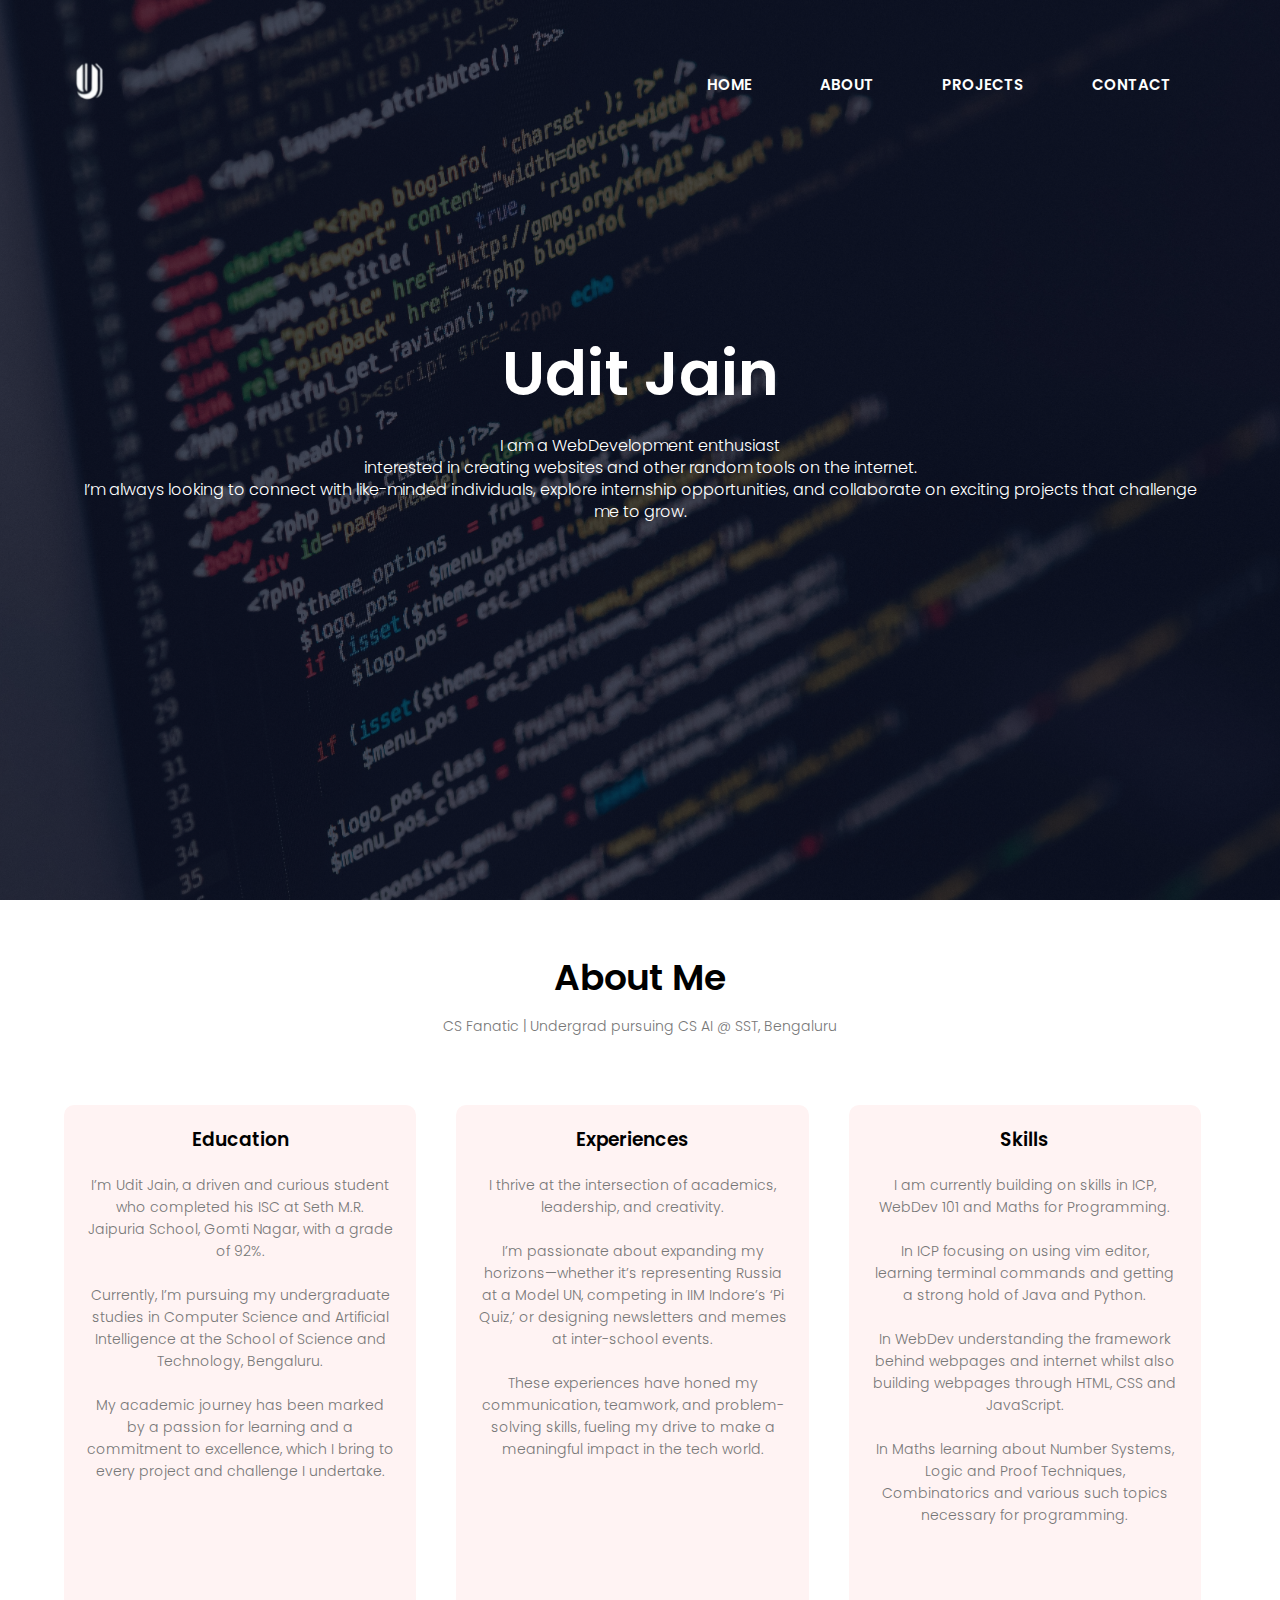
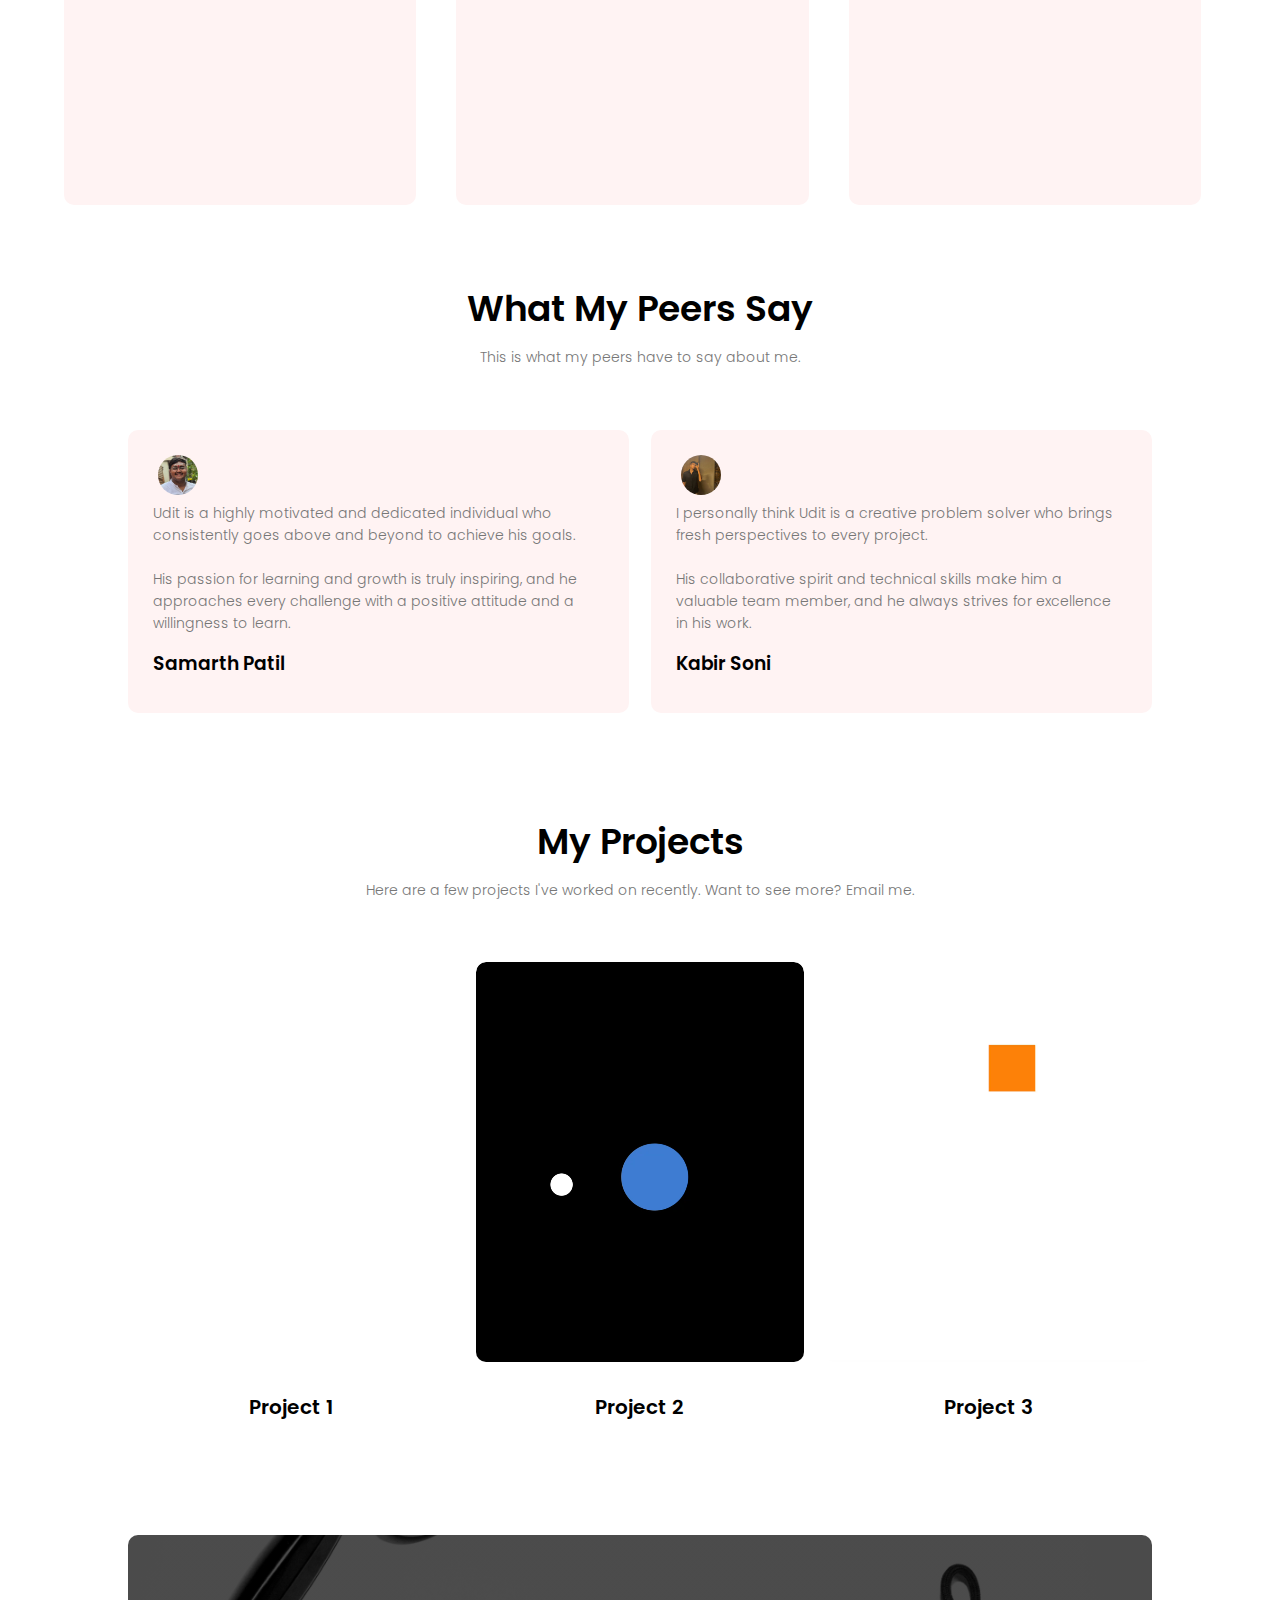
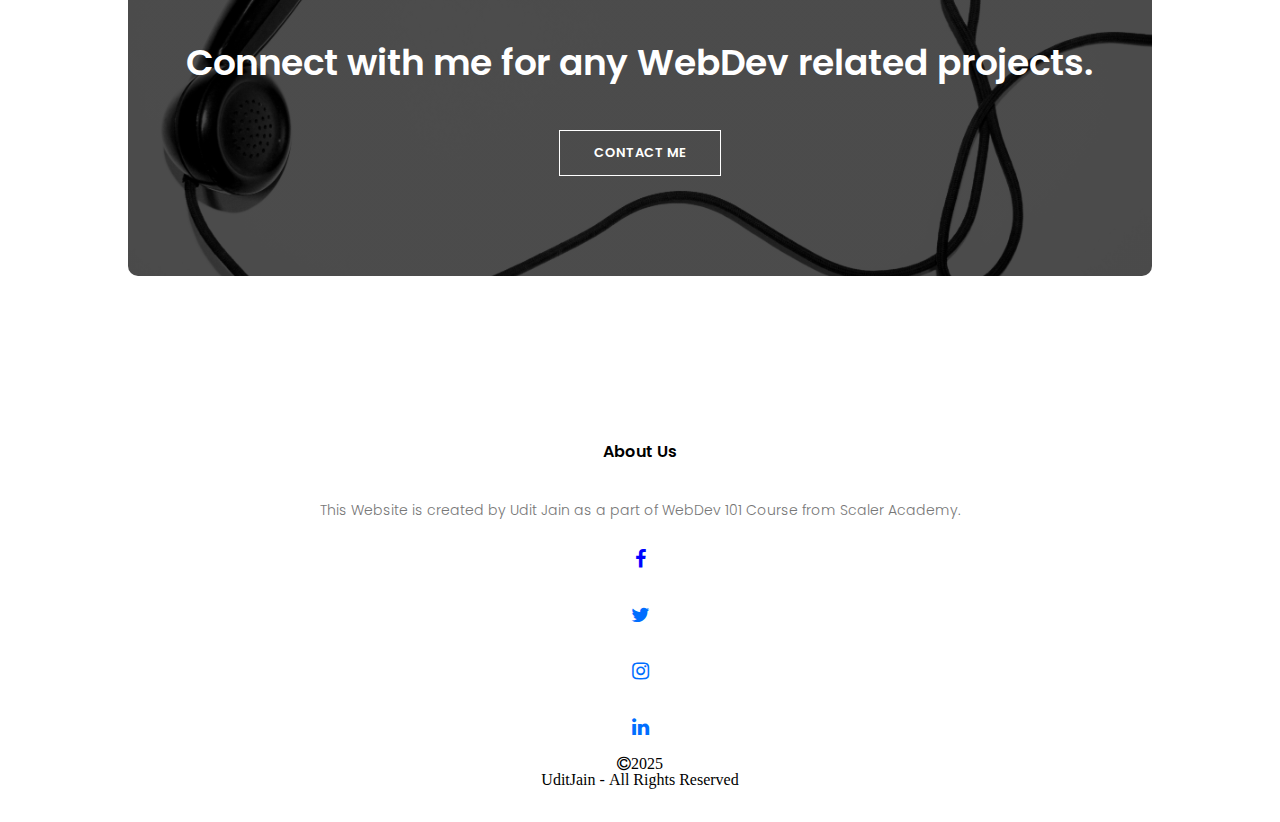
<file: index.html>
<!DOCTYPE html>
<html>
<head>
    <meta name="viewport" content="width=device-width, initial-scale=1.0">
    <title>Udit Jain - Personal Portfolio</title>
    <link rel="stylesheet" href="style.css">
    <link rel="preconnect" href="https://fonts.gstatic.com">
    <link href="https://fonts.googleapis.com/css2?family=Poppins:wght@100;200;300;400;600;700&display=swap" rel="stylesheet">
    <link rel="stylesheet" href="https://stackpath.bootstrapcdn.com/font-awesome/4.7.0/css/font-awesome.min.css">
</head>
<body>
    <section class="header">
        <nav>
            <a href="index.html"><img src="imgs/logo 2.png"></a>
            <div class="nav-links" id="navLinks">
                <ul>
                    <li><a href="https://ujain-glitch.github.io/Test/index.html">HOME</a></li>
                    <li><a href="https://ujain-glitch.github.io/Test/index.html#about">ABOUT</a></li>
                    <li><a href="https://ujain-glitch.github.io/Test/index.html#projects">PROJECTS</a></li>
                    <li><a href="https://ujain-glitch.github.io/Test/contact.html">CONTACT</a></li>
                </ul>
            </div>
        </nav>
        <div class="text-box">
            <h1>Udit Jain</h1>
            <p>I am a WebDevelopment enthusiast<br>interested in creating websites and other random tools on the internet.<br>
            I’m always looking to connect with like-minded individuals, explore internship opportunities, and collaborate on exciting projects that challenge me to grow.</p>
        </div>
    </section>

<!----  About  ---->

    <section class="about" id="about">
        <h1>About Me</h1>
        <p>CS Fanatic | Undergrad pursuing CS AI @ SST, Bengaluru</p>
        
        <div class="row">
            <div class="about-col">
                <h3>Education</h3>
                <p> I’m Udit Jain, a driven and curious student who completed his ISC at Seth M.R. Jaipuria School, Gomti Nagar, with a grade of 92%. <br>
                    <br> Currently, I’m pursuing my undergraduate studies in Computer Science and Artificial Intelligence at the School of Science and Technology, Bengaluru. <br>
                    <br> My academic journey has been marked by a passion for learning and a commitment to excellence, which I bring to every project and challenge I undertake.
                </p>
            </div>
            <div class="about-col">
                <h3>Experiences</h3>
                <p> I thrive at the intersection of academics, leadership, and creativity. <br>
                   <br> I’m passionate about expanding my horizons—whether it’s representing Russia at a Model UN, competing in IIM Indore’s ‘Pi Quiz,’ or designing newsletters and memes at inter-school events. <br>
                   <br> These experiences have honed my communication, teamwork, and problem-solving skills, fueling my drive to make a meaningful impact in the tech world. <br>
                </p>
            </div>
            <div class="about-col">
                <h3>Skills</h3>
                <p> I am currently building on skills in ICP, WebDev 101 and Maths for Programming. <br>
                   <br> In ICP focusing on using vim editor, learning terminal commands and getting a strong hold of Java and Python. <br>
                   <br> In WebDev understanding the framework behind webpages and internet whilst also building webpages through HTML, CSS and JavaScript. <br>
                   <br> In Maths learning about Number Systems, Logic and Proof Techniques, Combinatorics and various such topics necessary for programming.</p>
            </div>
        </div>
    </section>

<!--- Testimonials -->

    <section class="testimonials">
        <h1>What My Peers Say</h1>
        <p>
            This is what my peers have to say about me.
        </p>
        <div class="row">
            <div class="testimonials-col">
                <img src="imgs/sam.jpg">
                <div>
                    <p> Udit is a highly motivated and dedicated individual who consistently goes above and beyond to achieve his goals. <br>
                        <br> His passion for learning and growth is truly inspiring, and he approaches every challenge with a positive attitude and a willingness to learn.
                    </p>
                    <h3>Samarth Patil</h3>    
                </div>
            </div>
            <div class="testimonials-col">
                <img src="imgs/kab.jpg">
                <div>
                    <p> I personally think Udit is a creative problem solver who brings fresh perspectives to every project. <br>
                        <br> His collaborative spirit and technical skills make him a valuable team member, and he always strives for excellence in his work.
                    </p>
                    <h3>Kabir Soni</h3>    
                </div>
            </div>
        </div>
    </section>

<!--- Projects --->

    <section class="projects" id="projects">
        <h1>My Projects</h1>
        <p>
            Here are a few projects I've worked on recently. Want to see more? Email me.
        </p>
        <div class="row">
            <div class="projects-col">
                <video playsinline autoplay muted loop>
                    <source src="imgs/Project1Gif.mov" type="video/mp4" />
                </video>                 
                <div class="layer">
                    <a href="projects/project1.html">Project 1</a>
                </div>
            </div>
            <div class="projects-col">
                <video playsinline autoplay muted loop>
                    <source src="imgs/Projects2.mov" type="video/mp4" />
                </video>
                <div class="layer">
                    <a href="projects/project2.html">Project 2</a>
                </div>
            </div>
            <div class="projects-col">
                <video playsinline autoplay muted loop>
                    <source src="imgs/Proj3.mov" type="video/mp4" />
                </video>
                <div class="layer">
                    <a href="projects/project3.html">Project 3</a>
                </div>
            </div>
        </div>
    </section>  
    
<!--- Call To Action -->
 
    <section class="cta" id="cta">
        <h1>Connect with me for any WebDev related projects. </h1>
        <a href="contact.html" class="hero-btn">CONTACT ME</a>
    </section>

<!--- Footer -->

    <section class="footer">
        <h4>About Us</h4>
        <p>
            This Website is created by Udit Jain as a part of WebDev 101 Course from Scaler Academy.
        </p>
        <div class="icons">
            <div class="fb">
                <a href="https://www.facebook.com/profile.php?id=100011316841641"><i class="fa fa-facebook"></i></a>
            </div>
            <div class="twi">
                <a href="https://x.com/UditJai86335806"><i class="fa fa-twitter"></i></a>
            </div>
            <div class="ins">
                <a href="https://www.instagram.com/udidit._/"><i class="fa fa-instagram"></i></a>
            </div>
            <div class="in">
                <a href="https://www.linkedin.com/in/-uditjain/"><i class="fa fa-linkedin"></i></a>
            </div>
            <div class="copyright">
                <i class="fa fa-copyright">2025 <br>UditJain - All Rights Reserved</i>
            </div>
        </div>
    </section>

</body>

</html>
</file>
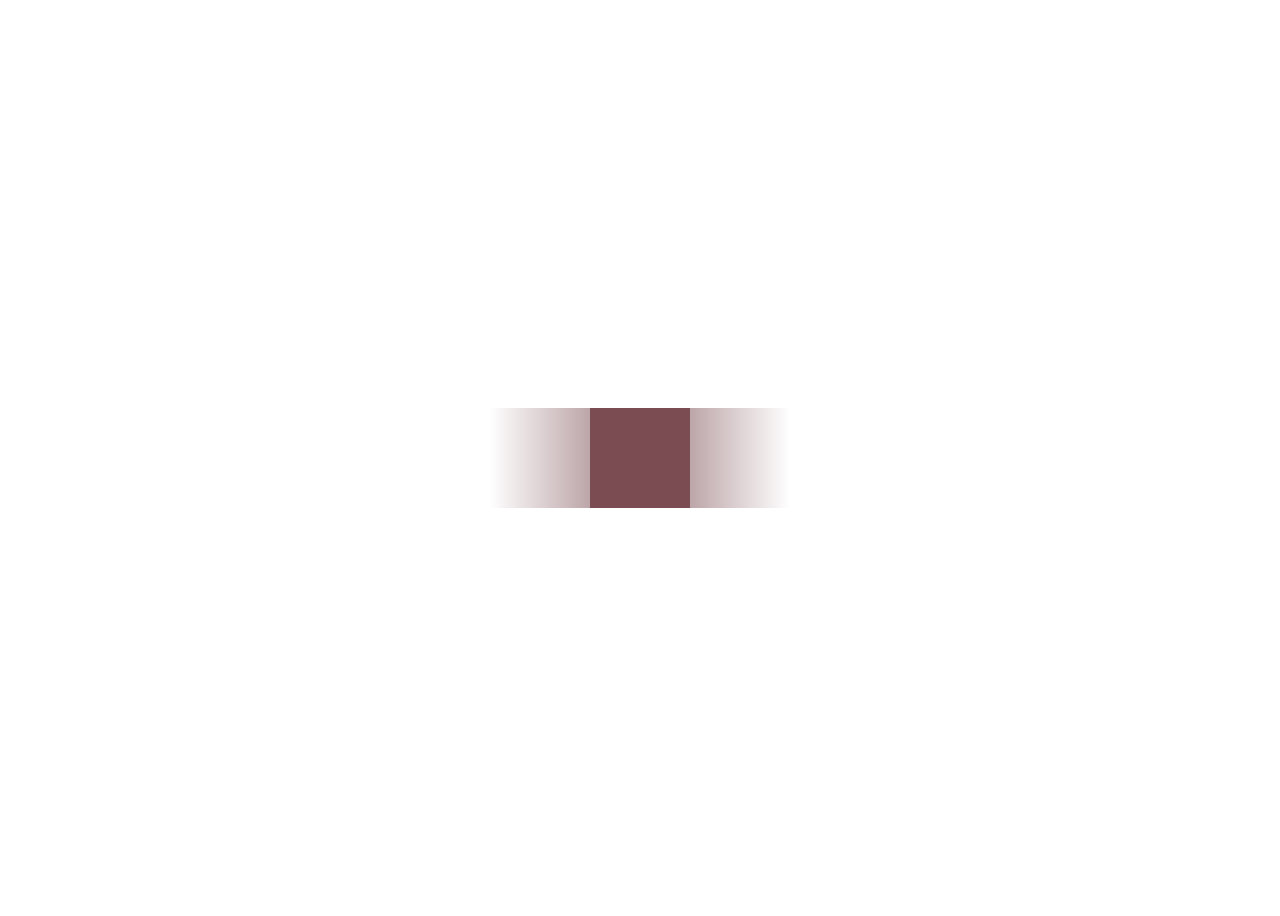
<file: projects/project1.html>
<!DOCTYPE html>
<html lang="en">
<head>
    <meta charset="UTF-8">
    <meta name="viewport" content="width=device-width, initial-scale=1.0">
    <link rel="stylesheet" href="style1.css">
    <title>Project 1</title>
</head>
<style>
  body {
  background: #fff;
  height: 100vh;
  overflow: hidden;
  display: flex;
  justify-content: center;
  align-items: center;
}

.motionblur {
  position: relative;
  width: 300px;
  height: 100px;
  -webkit-animation: slide 1.5s cubic-bezier(0.445, 0.05, 0.55, 0.95) infinite alternate;
          animation: slide 1.5s cubic-bezier(0.445, 0.05, 0.55, 0.95) infinite alternate;
}

.box {
  position: absolute;
  left: calc(50% - 50px);
  width: 100px;
  height: 100%;
  background: #7b4d53;
  -webkit-animation: slide 1.5s cubic-bezier(0.445, 0.05, 0.55, 0.95) infinite alternate;
          animation: slide 1.5s cubic-bezier(0.445, 0.05, 0.55, 0.95) infinite alternate;
}
.box::before {
  content: "";
  position: absolute;
  width: 200px;
  height: 100%;
  background: linear-gradient(90deg, rgba(123, 77, 83, 0.5) 50%, rgba(123, 77, 83, 0) 100%);
  transform-origin: 0 0;
  -webkit-animation: scale 3s cubic-bezier(0.445, 0.05, 0.55, 0.95)-1.5s infinite;
          animation: scale 3s cubic-bezier(0.445, 0.05, 0.55, 0.95)-1.5s infinite;
}
.box::after {
  content: "";
  position: absolute;
  left: -100px;
  width: 200px;
  height: 100%;
  background: linear-gradient(90deg, rgba(123, 77, 83, 0) 0%, rgba(123, 77, 83, 0.5) 50%);
  transform-origin: 100% 0;
  -webkit-animation: scale 3s cubic-bezier(0.445, 0.05, 0.55, 0.95) infinite;
          animation: scale 3s cubic-bezier(0.445, 0.05, 0.55, 0.95) infinite;
}
</style>
<body>
<div class="motionblur">
  <div class="box"></div>
</div>
</body>
</html>
</file>
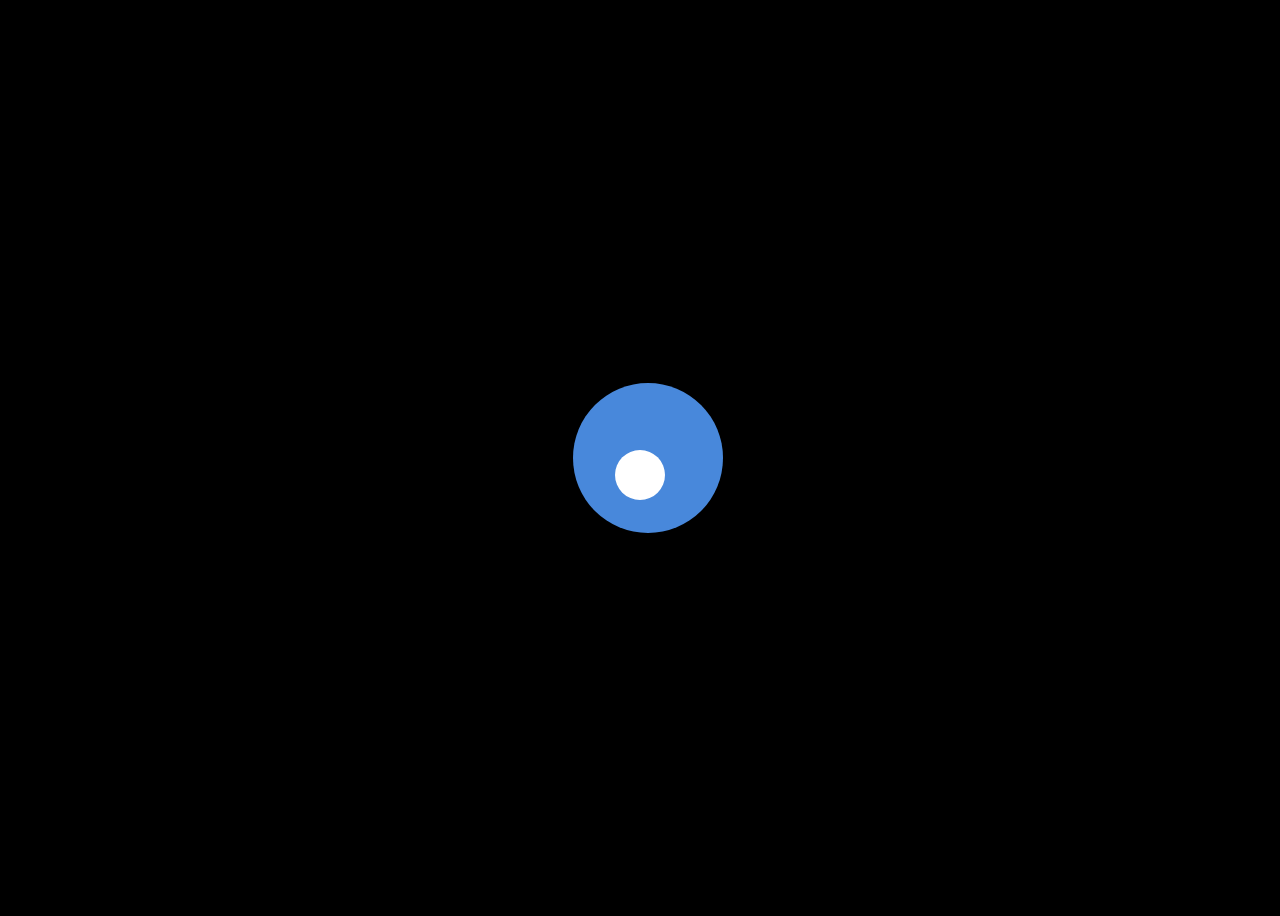
<file: projects/project2.html>
<!DOCTYPE html>
<html lang="en">
<head>
    <meta charset="UTF-8">
    <meta name="viewport" content="width=device-width, initial-scale=1.0">
    <title>Project 2</title>
    <style>
        body{
            background-color: black;
             height: 100vh;
             width: 100vw;
            display: flex;
            justify-content: center;
            align-items: center;
            overflow: hidden;
            
        }
        .earth{
            height: 150px;
            width: 150px;
            border-radius: 50%;
            background-color: rgb(72, 136, 219);
            margin: auto;
           position: relative;
           animation: spin 10s linear infinite;
        }
        .moon{
            height: 50px;
            width: 50px;
            border-radius: 50%;
            position: absolute;
            background-color: white;
             margin-right: -25px;
            margin-left: -25px;
            top: 50%;
            left: 50%;
            animation: orbit 3s linear infinite;

        }
        @keyframes orbit{
            from{transform: rotate(0deg) translateX(200px) rotate(0deg);}
            to{transform: rotate(360deg) translateX(200px) rotate(-360deg);}
        }
        @keyframes spin{
            from{transform: rotate(0deg);}
            to{transform: rotate(360deg);}
        }

    </style>
</head>
<body>

    <div class="orbit">
        <div class="earth"></div>
        <div class="moon"></div>
    </div>
</body>
</html>
</file>
<file: style.css>
*{
    margin: 0;
    padding: 0;
    font-family: 'Poppins', sans-serif;
}
.header{
    min-height: 100vh;
    width: 100%;
    background-image: linear-gradient(rgba(4,9,30,0.7),rgba(4,9,30,0.7)),url(imgs/bg.jpg);
    background-position: center;
    background-size: cover;
    position: relative;
}
nav{
    display: flex;
    padding: 2% 6%;
    justify-content: space-between;
    align-items: center;
}
nav img {
    height: 100px;         
    width: 4000px;
    object-fit: contain;  
    margin-top: -20px;      
    margin-left: -85px;
    display: block;
    max-width: 160px;
}
.nav-links{
    flex: 1;
    text-align: right;
}
.nav-links ul li{
    list-style: none;
    display: inline-block;
    padding: 8px 12px;
    position: relative;
}
.nav-links ul li a{
    color: #fff;
    text-decoration: none;
    font-size: 15px;
}
.nav-links ul li::after{
    content: '';
    width: 0%;
    height: 2px;
    background: #f44336;
    display: block;
    margin: auto;
    transition: 0.5s;
}
.nav-links ul li:hover::after{
    width: 100%;
}
.text-box{
    width: 90%;
    color: #fff;
    position: absolute;
    top: 50%;
    left: 50%;
    transform: translate(-50%,-50%);
    text-align: center;
}
.text-box h1{
    font-size: 62px;
}
.text-box p{
    margin: 5px 0 40px;
    font-size: 16px;
    color: #fff;
}
.hero-btn{
    display: inline-block;
    text-decoration: none;
    color: #fff;
    border: 1px solid #fff;
    padding: 12px 34px;
    font-size: 13px;
    background: transparent;
    position: relative;
    cursor: pointer;
}
.hero-btn:hover{
    border: 1px solid #f44336;
    background: #f44336;
    transition: 1s;
}
nav .fa{
    display: none;
}
@media(max-width:700px){
    .text-box h1{
        font-size: 20px;
    }
    .nav-links ul li{
        display: block;
    }
    .nav-links{
        position: fixed;
        background: #f44336;
        height: 100vh;
        width: 200px;
        top: 0;
        right: -200px;
        text-align: left;
        z-index: 2;
        transition: 1s;
    }        
    nav .fa{
        display: block;
        color:#fff;
        margin: 10px;
        font-size: 22px;
        cursor: pointer;
    }
    .nav-links ul{
        padding: 30px;
    }
}

/*---- About ----*/

.about{
    width: 90%;
    margin: auto;
    text-align: center;
    padding-top: 50px;
}
h1{
    font-size: 36px;
    font-weight: 600;
}
p{
    color: #777;
    font-size: 14px;
    font-weight: 300;
    line-height: 22px;
    padding: 10px;
}
.row{
    margin-top: 5%;
    display: flex;
    justify-content: space-between;
}
.about-col{
    flex-basis: 31%;
    background: #fff3f3;
    border-radius: 10px;
    margin-bottom: 5%;
    padding: 10px 12px;
    box-sizing: border-box;
    transition: 0.5s;
    width: 100px;
    height: 390px;
}
h3{
    text-align: center;
    font-weight: 600;
    margin: 10px 0;
}
.about-col:hover{
    box-shadow: 0 0 20px 0px rgba(0,0,0,0.2);
}
@media(max-width: 1400px){
    .about>.row{
        display: flex;
        margin-left: 0px;
        margin-right: 15px;
    }
    .about-col{
        height: 700px; 
    }
}
@media(max-width: 800px){
    .row{
        display: flex;
        margin-left: 0px;
        margin-right: 15px;
    }
    .about-col{
        height: 1200px;
        font-size: 10px;
    }
    p{
        font-size: 9px;
    }
}

/* Testimonials */

.testimonials{
    width: 80%;
    margin: auto;
    padding-top: 20px;
    text-align: center;
}
.testimonials-col{
    flex-basis: 44%;
    border-radius: 10px;
    margin-bottom: 5%;
    text-align: left;
    background: #fff3f3;
    padding: 25px;
    cursor: pointer;
}
.testimonials-col img{
    height: 40px;
    margin-left: 5px;
    margin-right: 30px;
    border-radius: 50%;
}
.testimonials-col p{
    padding: 0;
}
.testimonials-col h3{
    margin-top: 15px;
    text-align: left;
}
.testimonials-col .fa{
    color: #f44336;
}
@media(max-width: 700px){
    .testimonials-col img{
        margin-left: 0px;
        margin-right: 15px;
    }
}
.tags{
    display: flex;
    justify-content: space-evenly;
    margin-top: 30px;
    font-size: 24px;
}

/* Projects */

.projects{
    width: 80%;
    margin: auto;
    text-align: center;
    padding-top: 50px;
}
.projects-col{
    flex-basis: 32%;
    border-radius: 10px;
    position: relative;
    overflow: hidden;
}
.projects-col video{
    width: 100%;
    display: block;
    border-radius: 10px;
    border: 0px solid black;
    height: 600px;
    object-fit: cover;
    margin-bottom: 30px;
}
a{
    text-decoration: none;
    color: black;
    font-size: 20px;
    font-weight: 600;
    padding: 20px;
}
@media(max-width: 700px){
    .projects-col video{
        height: 150px;
        /* width: 100px; */
    }
}
@media (min-width: 701px) and (max-width: 1400px){
    .projects-col video{
        height: 400px;
        /* width: 150px; */
    }
}

/* Call To Action */

.cta{
    margin: 113px auto;
    width: 80%;
    background-image: linear-gradient(rgba(0,0,0,0.7),rgba(0,0,0,0.7)),url(imgs/contact.jpg);
    background-position: center;
    background-size: cover;
    border-radius: 10px;
    text-align: center;
    padding: 100px 0;
}
.cta h1{
    color: #fff;
    margin-bottom: 40px;
    padding: 0;
}
@media(max-width: 700px){
    .cta h1{
        font-size: 24px;
    }
}

/* Footer */

.footer{
    width: 100%;
    text-align: center;
    padding: 30px 0;
}
.footer h4{
    margin-bottom: 25px;
    margin-top: 20px;
    font-weight: 600;
}
.fb .fa{
    color: #0004ff;
    margin: 0 13px;
    cursor: pointer;
    padding: 18px 0;
}
.twi .fa{
    color: #006eff;
    margin: 0 13px;
    cursor: pointer;
    padding: 18px 0;
}
.ins .fa{
    color: #006eff;
    margin: 0 13px;
    cursor: pointer;
    padding: 18px 0;
}
.in .fa{
    color: #006eff;
    margin: 0 13px;
    cursor: pointer;
    padding: 18px 0;
}

/* Contact Us Page */

.sub-header{
    height: 50vh;
    width: 100%;
    background-image: linear-gradient(rgba(4,9,30,0.7),rgba(4,9,30,0.7)),url(imgs/pavan-trikutam-71CjSSB83Wo-unsplash.jpg);
    background-position: center;
    background-size: cover;
    text-align: center;
    color: #fff;
}
.sub-header h1{
    margin-top: 100px;
}
.red-btn{
    border: 1px solid #f44336;
    background: transparent;
    color: #f44336;
}
.red-btn:hover{
    color: #fff;
}

.location{
    width: 80%;
    margin: auto;
    padding: 80px 0;
}
.location iframe{
    width: 100%;
}
.contact-us{
    width: 80%;
    margin: auto;
}
.contact-col{
    flex-basis: 48%;
    margin-bottom: 30px;
}
.contact-col div{
    display: flex;
    align-items: center;
    margin-bottom: 40px;
}
.contact-col div .fa{
    font-size: 28px;
    color: #f44336;
    margin: 10px;
    margin-right: 30px;              
}
.contact-col div p{
    padding: 0;
}
.contact-col div h5{
    font-size: 20px;
    margin-bottom: 5px;
    color: #555;
    font-weight: 400;
}
.contact-col input, .contact-col textarea{
    width: 100%;
    padding: 15px;
    margin-bottom: 17px;
    outline: none;
    border: 1px solid #ccc;
    box-sizing: border-box;
}
@media(max-width: 1200px){
    .contact-us>.row{
        display: flex;
        flex-direction: column;
    }
}
</file>
<file: projects/style1.css>
@-webkit-keyframes scale {
  0% {
    transform: scale3d(0.5, 1, 1);
  }
  30% {
    transform: scale3d(1.3, 1, 1);
  }
  55% {
    transform: scale3d(0.5, 1, 1);
  }
  100% {
    transform: scale3d(0.5, 1, 1);
  }
}

@keyframes scale {
  0% {
    transform: scale3d(0.5, 1, 1);
  }
  30% {
    transform: scale3d(1.3, 1, 1);
  }
  55% {
    transform: scale3d(0.5, 1, 1);
  }
  100% {
    transform: scale3d(0.5, 1, 1);
  }
}
@-webkit-keyframes slide {
  0% {
    transform: translate3d(-150px, 0, 0);
  }
  100% {
    transform: translate3d(150px, 0, 0);
  }
}
@keyframes slide {
  0% {
    transform: translate3d(-150px, 0, 0);
  }
  100% {
    transform: translate3d(150px, 0, 0);
  }
}
</file>
